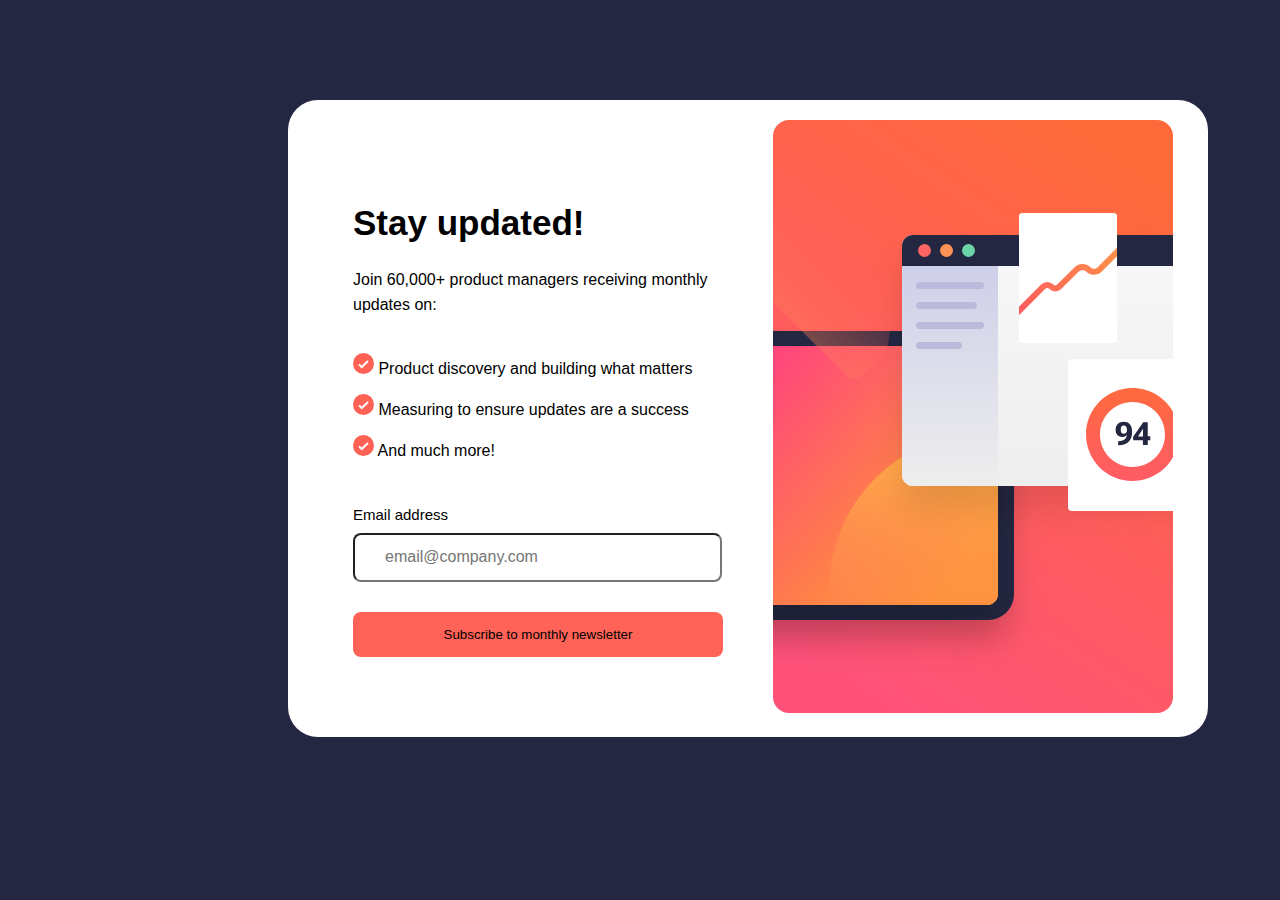
<file: project sign-up form/index.html>
<!DOCTYPE html>
<html lang="en">
<head>
  <meta charset="UTF-8">
  <meta name="viewport" content="width=device-width, initial-scale=1.0"> <!-- displays site properly based on user's device -->

  <link rel="icon" type="image/png" sizes="32x32" href="./assets/images/favicon-32x32.png">
  <link rel="stylesheet" href="styles.css">
  <link rel="stylesheet" href="Roboto-Bold.ttf">
  
  <title>Frontend Mentor | Newsletter sign-up form with success message</title>
  <script src="index.js"></script>
  
  
</head>
<body>  

  <!-- Sign-up form start -->
  <div class="container">
    <div class="left"> 
      <h1>Stay updated!</h1>
      <p class="description">Join 60,000+ product managers receiving monthly updates on:</p>
      <p class="para"> <img src="assets/images/icon-list.svg" alt="tick"> Product discovery and building what matters</p>
      <p class="para"> <img src="assets/images/icon-list.svg" alt="tick"> Measuring to ensure updates are a success
      </p>
      <p class="paraend"> <img src="assets/images/icon-list.svg" alt="tick"> And much more!
      </p>
    
      <label for="email" class="email">Email address</label> <span class="vaild_email" id="valid"></span>
      <input type="email" class="inputbox" id="userprompt" placeholder="email@company.com" >
    
      <button class="button" id="btn"> <a href="page2.html"></a>
      Subscribe to monthly newsletter</button>
    </div>
   <div class="right">
    <img src="assets/images/illustration-sign-up-desktop.svg" alt="right-pic">
   </div>
  </div>
  
  

  

  

  
  

  

  <!-- Sign-up form end -->

  <!-- Success message start -->

  <!-- Thanks for subscribing!

  A confirmation email has been sent to ash@loremcompany.com. 
  Please open it and click the button inside to confirm your subscription.

  Dismiss message -->

  <!-- Success message end -->
  
  <!-- <div class="attribution">
    Challenge by <a href="https://www.frontendmentor.io?ref=challenge" target="_blank">Frontend Mentor</a>. 
    Coded by <a href="#">Your Name Here</a>.
  </div> -->
</body>
</html>
</file>
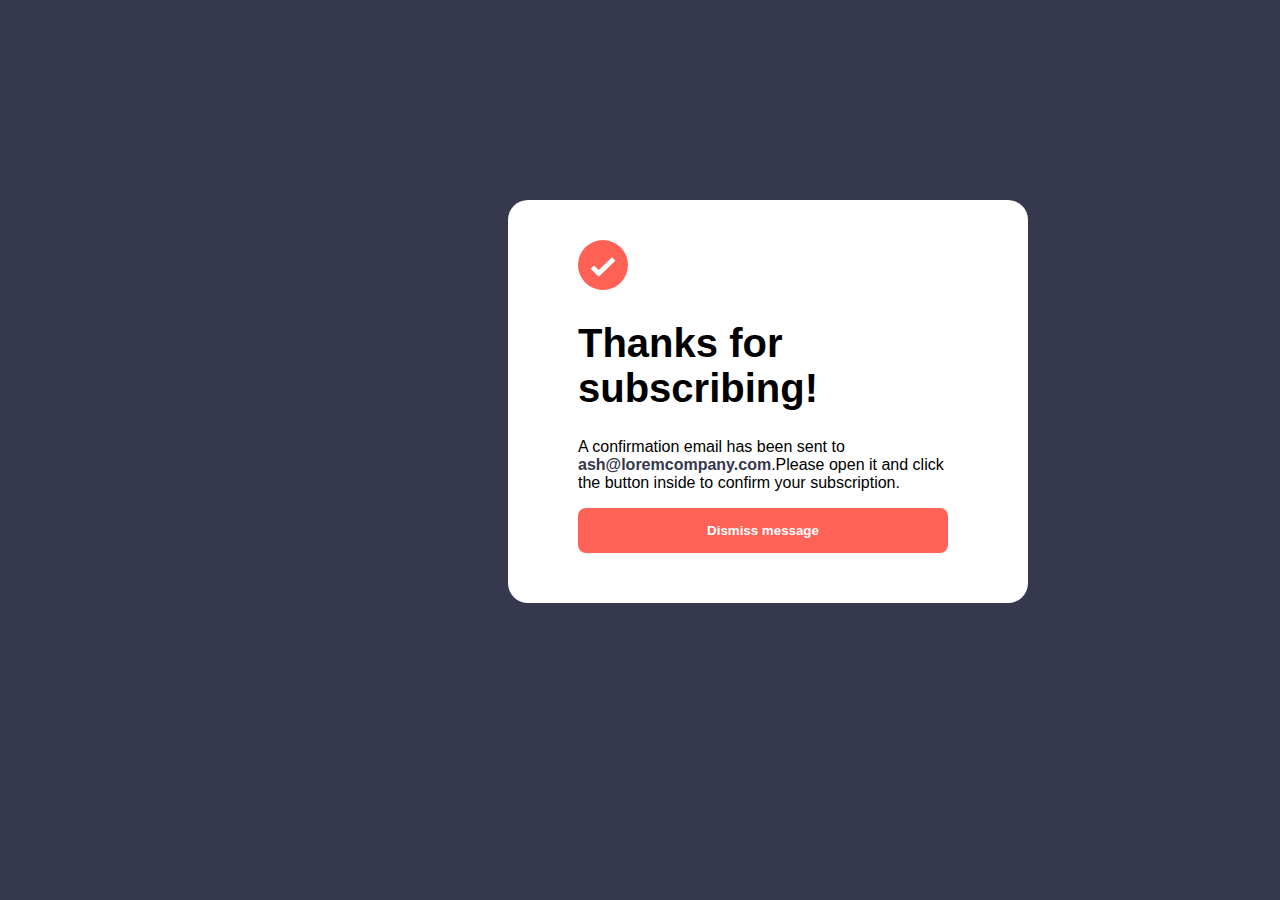
<file: project sign-up form/page2.html>
<!DOCTYPE html>
<html lang="en">
<head>
    
    <title>Document</title>
    <link rel="stylesheet" href="Roboto-Bold.ttf">
    <script src="index.js"></script>

    <style>
        .message{
            font-family: Arial, Helvetica, sans-serif;
            font-size: 40px;
            font-style: bold;
            font-style: 700px;
            width: 300px;
        }

    body{
        font-family: Arial, Helvetica, sans-serif;
        background-color: hsl(235, 18%, 26%);
    }

    p{
        width: 370px;
        font-size: 16px;
    }

    button{
        width: 370px;
        padding-top: 15px;
        padding-bottom:15px;
        margin-bottom: 50px;
        color: white;
        background-color: hsl(4, 100%, 67%);
        border: none;
        border-radius: 8px;
        font-weight: 700;
        font-style: bold;
    }

    button:active{
        background-color: hsl(234, 29%, 20%);
    }

     .container{
        background-color: white;
        width: 450px;
        padding-left: 70px;
        border-radius: 20px;
        margin-left: 500px;
        margin-top: 200px;
        /* display: flex;
        justify-content: center; */
     }
    .tickmark{
        width: 50px;
        padding-top:40px ;
        /* padding-left:; */
    }

</style>

</head>
<body>

    <div class="container">
         <div style="width: 300px;">
            <img src="assets/images/icon-list.svg" alt="tickmark" class="tickmark">
            <h1 class="message">Thanks for subscribing!</h1></div>
        <div style="width: 300px;">
            <p>A confirmation email has been sent to <span style="font-weight: 600; 
                color: hsl(235, 18%, 26%);">ash@loremcompany.com</span>.Please open it and click the button inside to confirm your subscription.</p>
              
                <button id="dismiss_btn"  onclick="func()">Dismiss message</button>
        </div>
   
    </div>
   
<script>
    const Dismiss_Button = document.querySelector.getElementById("dismiss_btn");

function func(){
    // <a  herf = "index.html" target = "_blank"></a>
    window.location.assign("index.html");
};
</script>

</body>
</html>
</file>
<file: project sign-up form/styles.css>
body{
    font-family: arial;
    background-color: hsl(234, 29%, 20%);
}


h1{
    font-weight: 700;
    font-style: bold;
    font-size: 35px;
    
}

p{
    font-size: 16px;
    font-weight: 400;
     
}

.description{
    width: 400px;
    line-height: 25px;
    padding-bottom: 20px;
}

.paraend{
    padding-bottom: 30px;
}

.email{
    display: inline-block;
    padding-bottom: 10px;
    font-size: 15px;

}

.vaild_email{
    padding-left: 120px;
    color: red;
}

.inputbox{
    display: block;
    margin-bottom: 30px;
    width: 305px;
    padding-top:15px;
    padding-bottom:15px;
    padding-left: 30px;
    padding-right: 30px;
    border-radius: 8px;
    cursor: pointer;
}

.button{
    width: 370px;
    padding-top:15px;
    padding-bottom:15px;
    padding-left: 30px;
    padding-right: 30px;
    border-radius: 8px;
    border: none;
    background-color: hsl(4, 100%, 67%);
}

::placeholder{
    font-size: 16px;
}

.button:active{
    background-color: hsl(235, 18%, 26%);
}
.container{
    display: flex;
justify-content: center;
margin-top:100px;
background-color: hsl(0, 0%, 100%);
width: 870px;
padding-left: 50px;
border-radius: 30px;
margin-left: 280px;

}

.right{
    padding: 20px;
}

.left{
    padding-top: 80px;
}



.attribution { font-size: 11px; text-align: center; }
.attribution a { color: hsl(228, 45%, 44%); }
</file>
